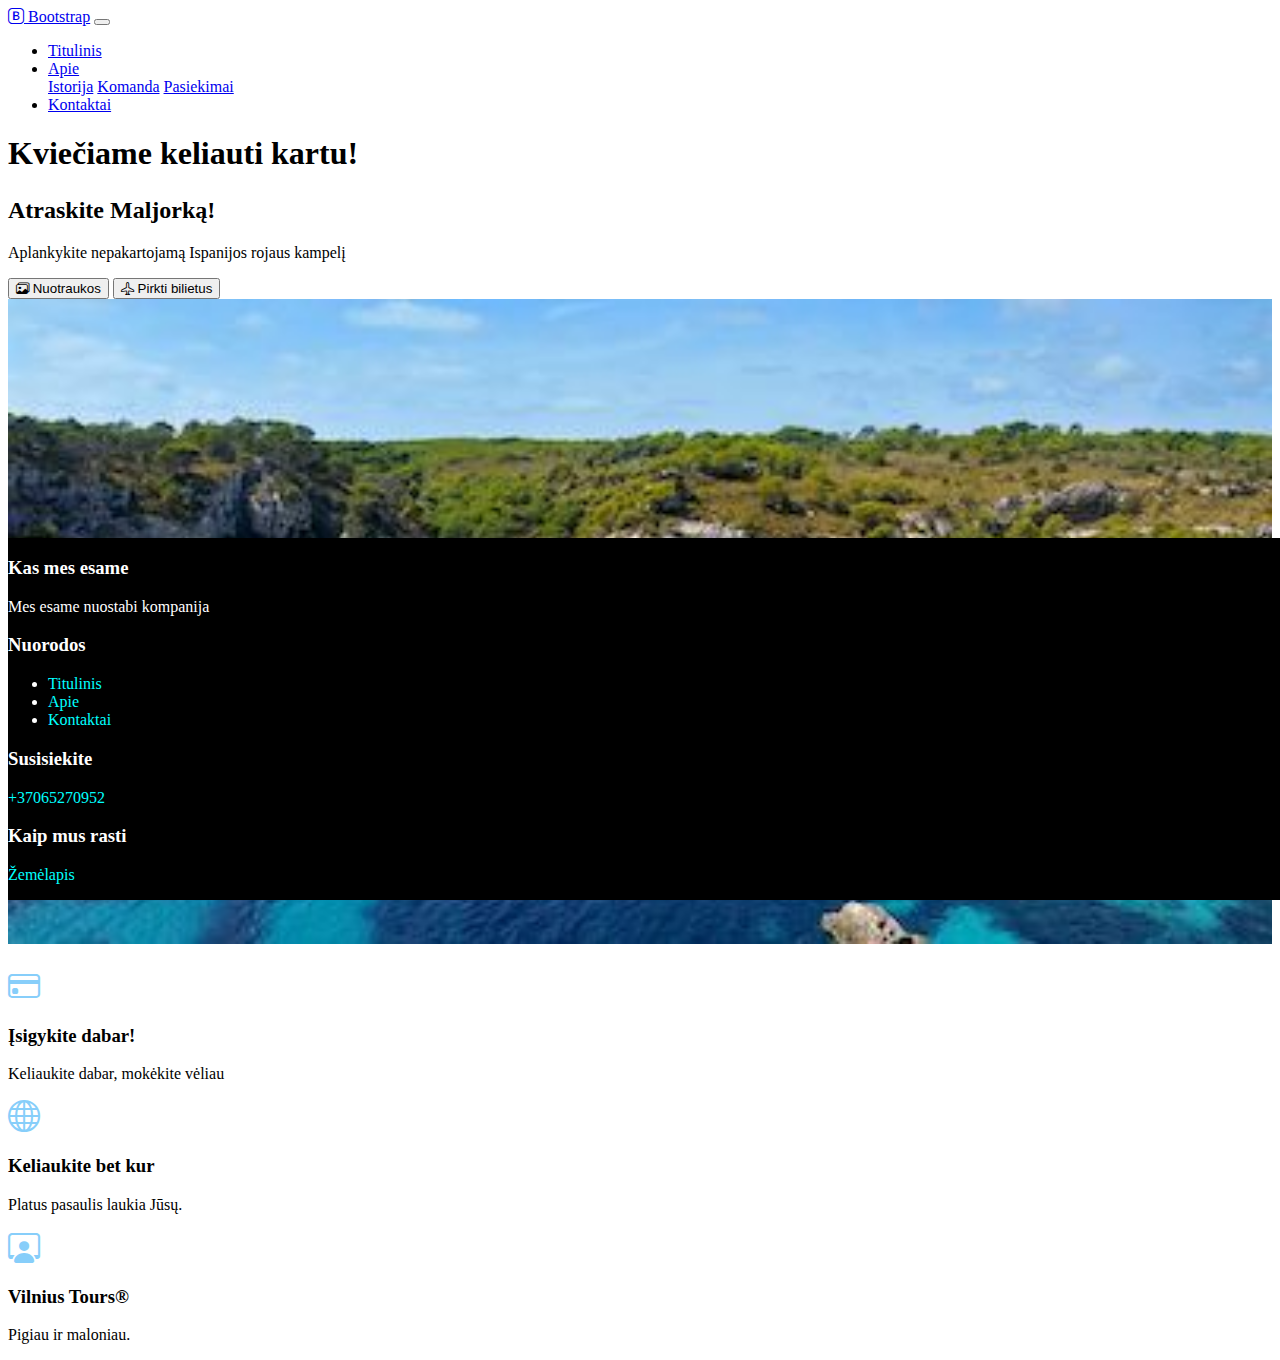
<file: d04/maljorka-galutinis/index.html>
<!DOCTYPE html>
<html lang="en">
<head>
    <meta charset="UTF-8">
    <meta http-equiv="X-UA-Compatible" content="IE=edge">
    <meta name="viewport" content="width=device-width, initial-scale=1.0">
    <link href="https://cdn.jsdelivr.net/npm/bootstrap@5.3.0-alpha1/dist/css/bootstrap.min.css" rel="stylesheet" integrity="sha384-GLhlTQ8iRABdZLl6O3oVMWSktQOp6b7In1Zl3/Jr59b6EGGoI1aFkw7cmDA6j6gD" crossorigin="anonymous">
    <link rel="stylesheet" href="https://cdn.jsdelivr.net/npm/bootstrap-icons@1.10.3/font/bootstrap-icons.css">
    <link rel="stylesheet" href="css/main.css">
    <script src="https://cdn.jsdelivr.net/npm/bootstrap@5.3.0-alpha1/dist/js/bootstrap.bundle.min.js" integrity="sha384-w76AqPfDkMBDXo30jS1Sgez6pr3x5MlQ1ZAGC+nuZB+EYdgRZgiwxhTBTkF7CXvN" crossorigin="anonymous" defer></script>
    <title>Keliaukime kartu</title>
</head>
<body>
    <nav class="navbar navbar-expand-md navbar-light bg-light">
        <div class="container">
            <a class="navbar-brand" href="/"><i class="bi bi-bootstrap"></i> Bootstrap</a>
            <button class="navbar-toggler" data-bs-toggle="collapse" data-bs-target="#navbarNavDropdown" aria-controls="navbarNavDropdown" aria-expanded="false" aria-label="Toggle navigation">
              <span class="navbar-toggler-icon"></span>
            </button>
            <div class="collapse navbar-collapse" id="navbarNavDropdown">
              <ul class="navbar-nav">
                <li class="nav-item active"><a class="nav-link" href="#">Titulinis</a></li>
                <li class="nav-item dropdown">
                  <a class="nav-link dropdown-toggle" href="#" id="navbarDropdownMenuLink" data-bs-toggle="dropdown" aria-haspopup="true" aria-expanded="false">Apie</a>
                  <div class="dropdown-menu" aria-labelledby="navbarDropdownMenuLink">
                    <a class="dropdown-item" href="#">Istorija</a>
                    <a class="dropdown-item" href="#">Komanda</a>
                    <a class="dropdown-item" href="#">Pasiekimai</a>
                  </div>
                </li>
                <li class="nav-item"><a class="nav-link" href="#">Kontaktai</a></li>
              </ul>
            </div>
        </div>
    </nav>
    <div class="container">
        <div class="row">
            <div class="col-md-12">
                <h1>Kviečiame keliauti kartu!</h1>
            </div>           
        </div>
        <div class="row card card-body bg-light">
            <div class="col-md-8">
                <h2>Atraskite Maljorką!</h2>
                <p class="lead">Aplankykite nepakartojamą Ispanijos rojaus kampelį</p>
                <button class="btn btn-lg btn-info"><i class="bi bi-images"></i> Nuotraukos</button>
                <button class="btn btn-lg btn-danger"><i class="bi bi-airplane"></i> Pirkti bilietus</button>
            </div>
            <div class="col-md-4 d-none d-md-block">
                <img src="images/mallorca.jpeg" alt="Stunning Mallorca">
            </div>
        </div>
        <div class="row features">
            <div class="col-sm-4 col-12 text-center">
                <i class="bi bi-credit-card"></i> 
                <h3>Įsigykite dabar!</h3>
                <p>Keliaukite dabar, mokėkite vėliau</p>
            </div>
            <div class="col-sm-4 col-6 text-center">
                <i class="bi bi-globe"></i> 
                <h3>Keliaukite bet kur</h3>
                <p>Platus pasaulis laukia Jūsų.</p>                
            </div>
            <div class="col-sm-4 col-6 text-center">
                <i class="bi bi-person-workspace"></i> 
                <h3>Vilnius Tours&reg;</h3>
                <p>Pigiau ir maloniau.</p>                
            </div>
        </div>
    </div>
    <div class="container-fluid footer">
        <div class="container">
            <div class="row">
                <div class="col">
                    <h3>Kas mes esame</h3>
                    <p>Mes esame nuostabi kompanija</p>
                </div>
                <div class="col">
                    <h3>Nuorodos</h3>
                    <ul class="list-unstyled">
                        <li><a href="index.html">Titulinis</a></li>
                        <li><a href="apie.html">Apie</a></li>
                        <li><a href="kontaktai.html">Kontaktai</a></li>
                    </ul>
                </div>
                <div class="col">
                    <h3>Susisiekite</h3>
                    <p><a href="tel:0037065270952">+37065270952</a></p>
                </div>
                <div class="col">
                    <h3>Kaip mus rasti</h3>
                    <p><a href="https://maps.google.com" target="_blank">Žemėlapis</a></p>
                </div>
            </div>
        </div>
    </div>
</body>
</html>
</file>
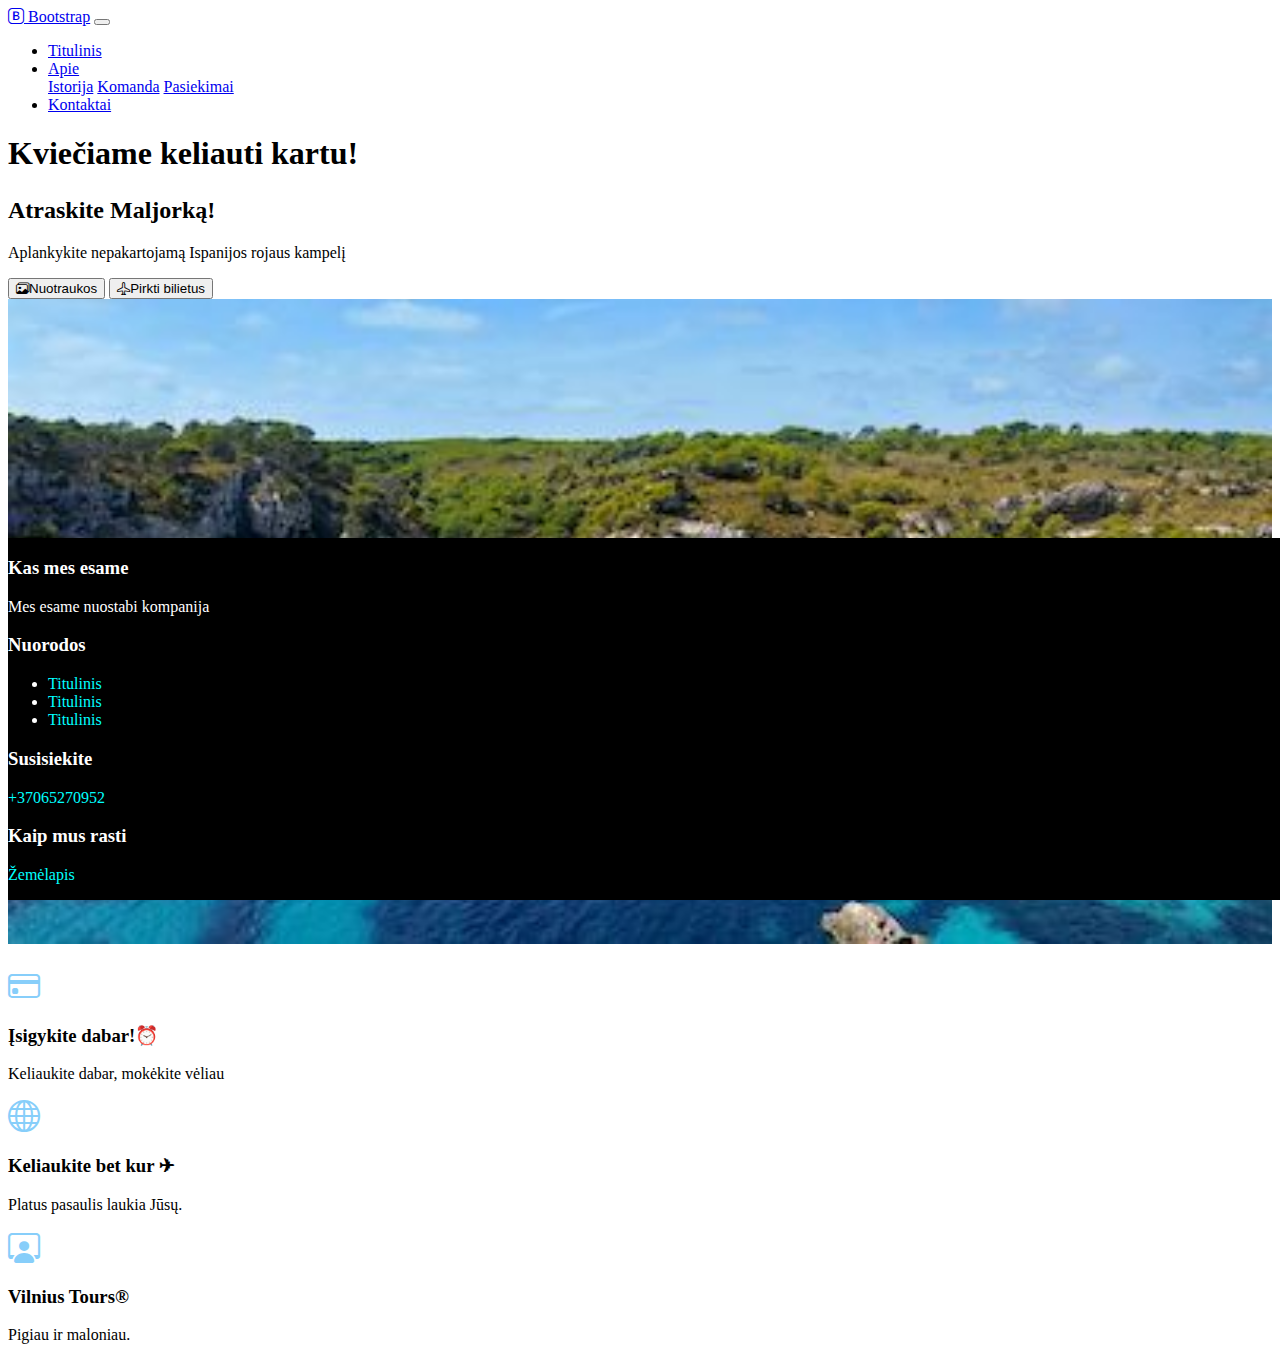
<file: d04/maljorka-pradinis/index.html>
<!DOCTYPE html>
<html lang="en">
  <head>
    <meta charset="UTF-8" />
    <meta http-equiv="X-UA-Compatible" content="IE=edge" />
    <meta name="viewport" content="width=device-width, initial-scale=1.0" />
    <link
      href="https://cdn.jsdelivr.net/npm/bootstrap@5.3.0-alpha1/dist/css/bootstrap.min.css"
      rel="stylesheet"
      integrity="sha384-GLhlTQ8iRABdZLl6O3oVMWSktQOp6b7In1Zl3/Jr59b6EGGoI1aFkw7cmDA6j6gD"
      crossorigin="anonymous"
    />
    <link
      rel="stylesheet"
      href="https://cdn.jsdelivr.net/npm/bootstrap-icons@1.10.3/font/bootstrap-icons.css"
    />
    <script
      src="https://cdn.jsdelivr.net/npm/bootstrap@5.3.0-alpha1/dist/js/bootstrap.bundle.min.js"
      integrity="sha384-w76AqPfDkMBDXo30jS1Sgez6pr3x5MlQ1ZAGC+nuZB+EYdgRZgiwxhTBTkF7CXvN"
      crossorigin="anonymous"
      defer
    ></script>
    <link rel="stylesheet" href="css/main.css" />
    <title>Keliaukime kartu</title>
  </head>
  <body>
    <nav class="navbar navbar-expand-md navbar-light bg-light">
      <div class="container">
        <a class="navbar-brand" href="/"
          ><i class="bi bi-bootstrap"></i> Bootstrap</a
        >
        <button
          class="navbar-toggler"
          data-bs-toggle="collapse"
          data-bs-target="#navbarNavDropdown"
          aria-controls="navbarNavDropdown"
          aria-expanded="false"
          aria-label="Toggle navigation"
        >
          <span class="navbar-toggler-icon"></span>
        </button>
        <div class="collapse navbar-collapse" id="navbarNavDropdown">
          <ul class="navbar-nav">
            <li class="nav-item active">
              <a class="nav-link" href="#">Titulinis</a>
            </li>
            <li class="nav-item dropdown">
              <a
                class="nav-link dropdown-toggle"
                href="#"
                id="navbarDropdownMenuLink"
                data-bs-toggle="dropdown"
                aria-haspopup="true"
                aria-expanded="false"
                >Apie</a
              >
              <div
                class="dropdown-menu"
                aria-labelledby="navbarDropdownMenuLink"
              >
                <a class="dropdown-item" href="#">Istorija</a>
                <a class="dropdown-item" href="#">Komanda</a>
                <a class="dropdown-item" href="#">Pasiekimai</a>
              </div>
            </li>
            <li class="nav-item"><a class="nav-link" href="#">Kontaktai</a></li>
          </ul>
        </div>
      </div>
    </nav>
    <div class="container">
      <div class="row">
        <div class="col-md-12">
          <h1>Kviečiame keliauti kartu!</h1>
        </div>
      </div>

      <div class="row card card-body bg-light">
        <div class="col-md-8">
          <h2>Atraskite Maljorką!</h2>
          <p>Aplankykite nepakartojamą Ispanijos rojaus kampelį</p>
          <button class="btn btn-lg btn-info">
            <i class="bi bi-images"></i>Nuotraukos
          </button>
          <button class="btn btn-lg btn-danger">
            <i class="bi bi-airplane"></i>Pirkti bilietus
          </button>
        </div>
        <div class="col-md-4 d-none d-md-block">
          <img src="images/mallorca.jpeg" alt="Mallorca seaview" />
        </div>
      </div>

      <div class="row features">
        <div class="col-12 col-md-4 text-center">
          <i class="bi bi-credit-card"></i>
          <h3>Įsigykite dabar!⏰</h3>
          <p>Keliaukite dabar, mokėkite vėliau</p>
        </div>
        <div class="col-12 col-md-4 text-center">
          <i class="bi bi-globe"></i>
          <h3>Keliaukite bet kur ✈</h3>
          <p>Platus pasaulis laukia Jūsų.</p>
        </div>
        <div class="col-12 col-md-4 text-center">
          <i class="bi bi-person-workspace"></i>
          <h3>Vilnius Tours&reg;</h3>
          <p>Pigiau ir maloniau.</p>
        </div>
      </div>
    </div>
    <div class="container-fluid footer">
      <div class="container">
        <div class="row">
          <div class="col">
            <h3>Kas mes esame</h3>
            <p>Mes esame nuostabi kompanija</p>
          </div>
          <div class="col">
            <h3>Nuorodos</h3>
            <ul class="list-unstyled">
              <li><a href="index.html">Titulinis</a></li>
              <li><a href="apie.html">Titulinis</a></li>
              <li><a href="kontaktai.html">Titulinis</a></li>
            </ul>
          </div>
          <div class="col">
            <h3>Susisiekite</h3>
            <p><a href="tel:0037065270952">+37065270952</a></p>
          </div>
          <div class="col">
            <h3>Kaip mus rasti</h3>
            <p>
              <a href="https://maps.google.com" target="_blank">Žemėlapis</a>
            </p>
          </div>
        </div>
      </div>
    </div>
  </body>
</html>
</file>
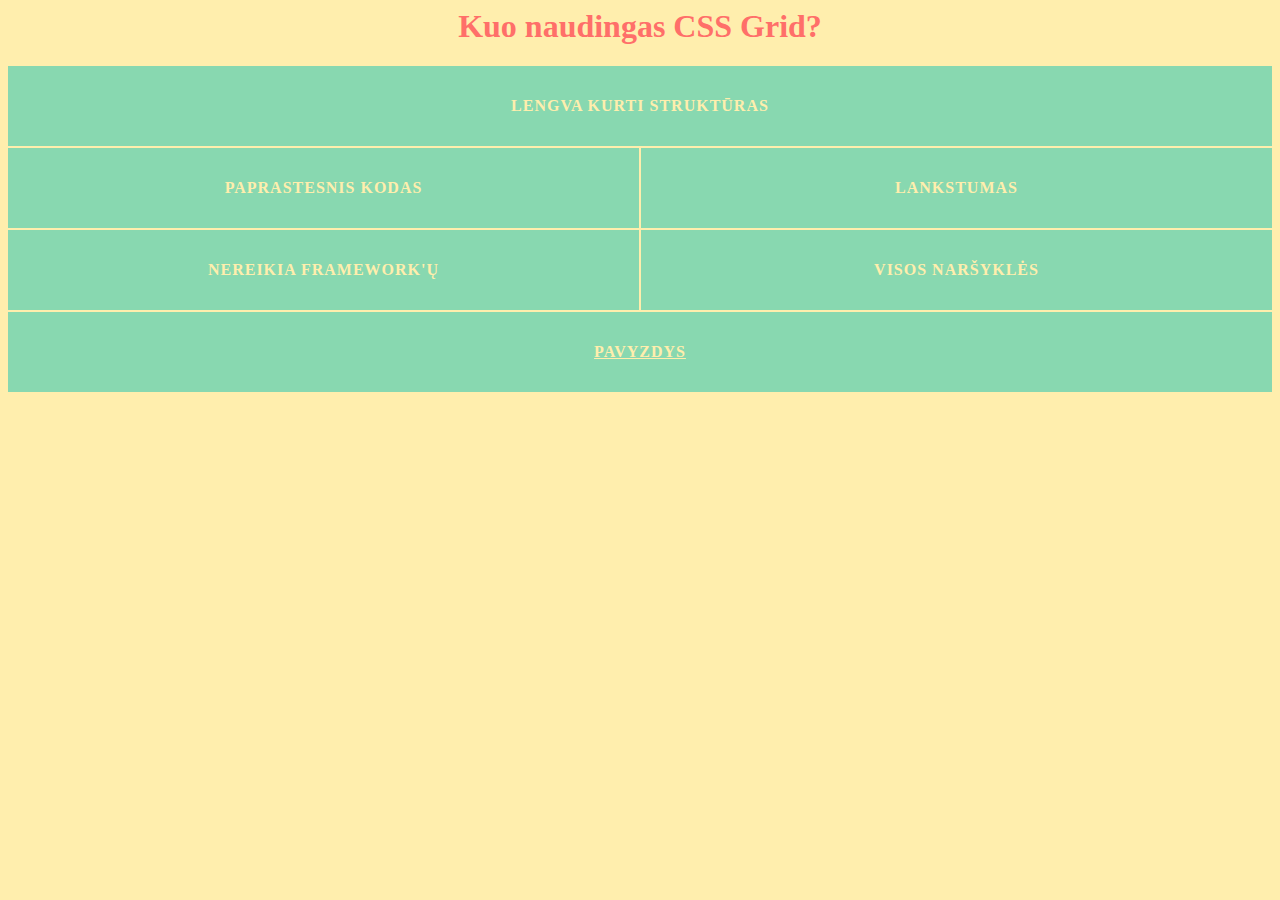
<file: d04/css-grid/01intro/index.html>
<html>
    <head>
        <link rel="stylesheet" href="style.css">
    </head>
    <body>
        <h1>Kuo naudingas CSS Grid?</h1>
        <ul class="list">
            <li>Lengva kurti struktūras</li>
            <li>Paprastesnis kodas</li>
            <li>Lankstumas</li>
            <li>Nereikia framework'ų</li>
            <li>Visos naršyklės</li>
            <li><a href="pvz.html">Pavyzdys</a></li>
        </ul>
    </body>
</html>
</file>
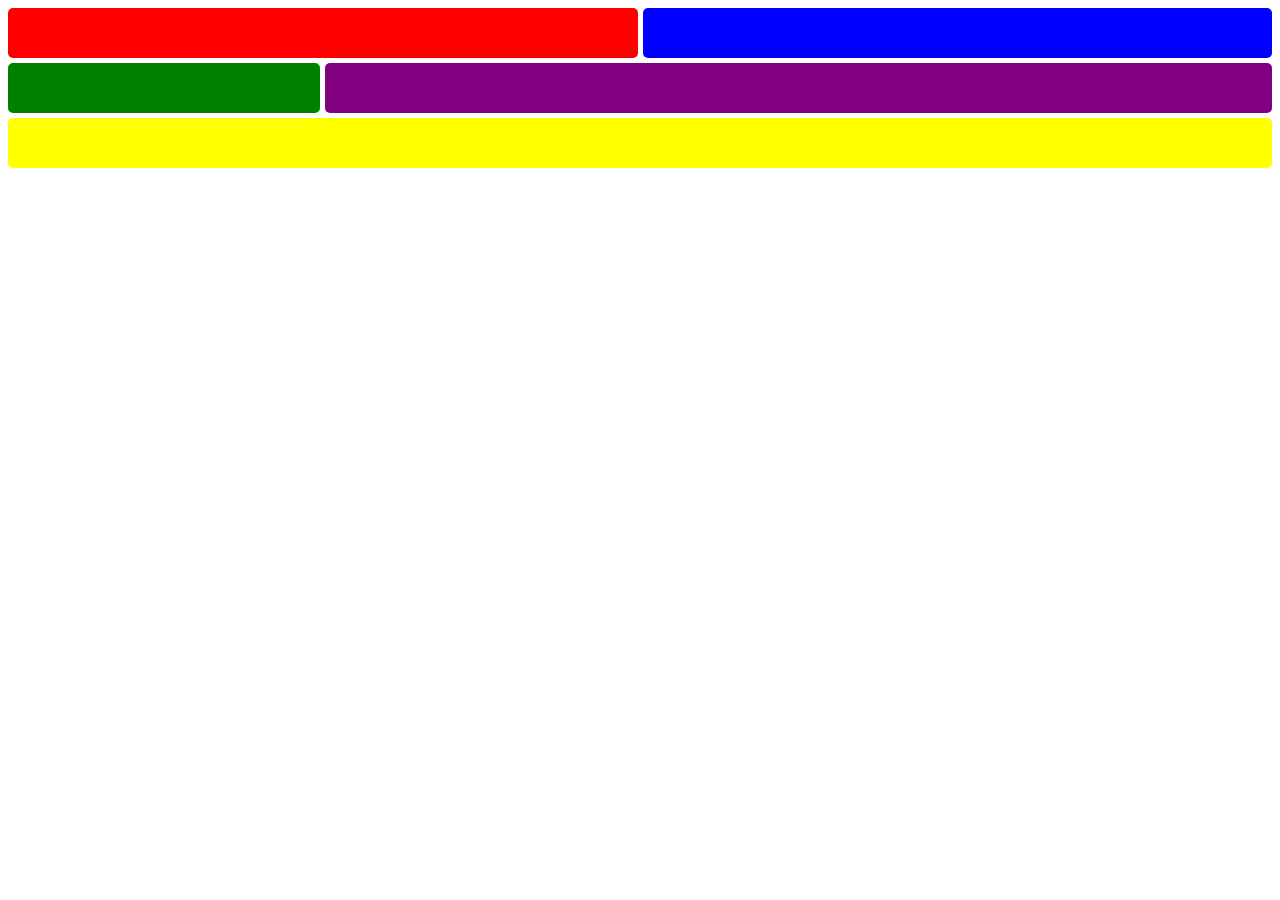
<file: d04/uzduotys-css-grid/01/index.html>
<!DOCTYPE html>
<html lang="en">
  <head>
    <meta charset="UTF-8" />
    <meta name="viewport" content="width=device-width, initial-scale=1.0" />
    <title>Document</title>
    <link rel="stylesheet" href="style.css" />
  </head>
  <body>
    <div class="container">
      <div class="red"></div>
      <div class="blue"></div>
      <div class="green"></div>
      <div class="purple"></div>
      <div class="yellow"></div>
    </div>
  </body>
</html>
</file>
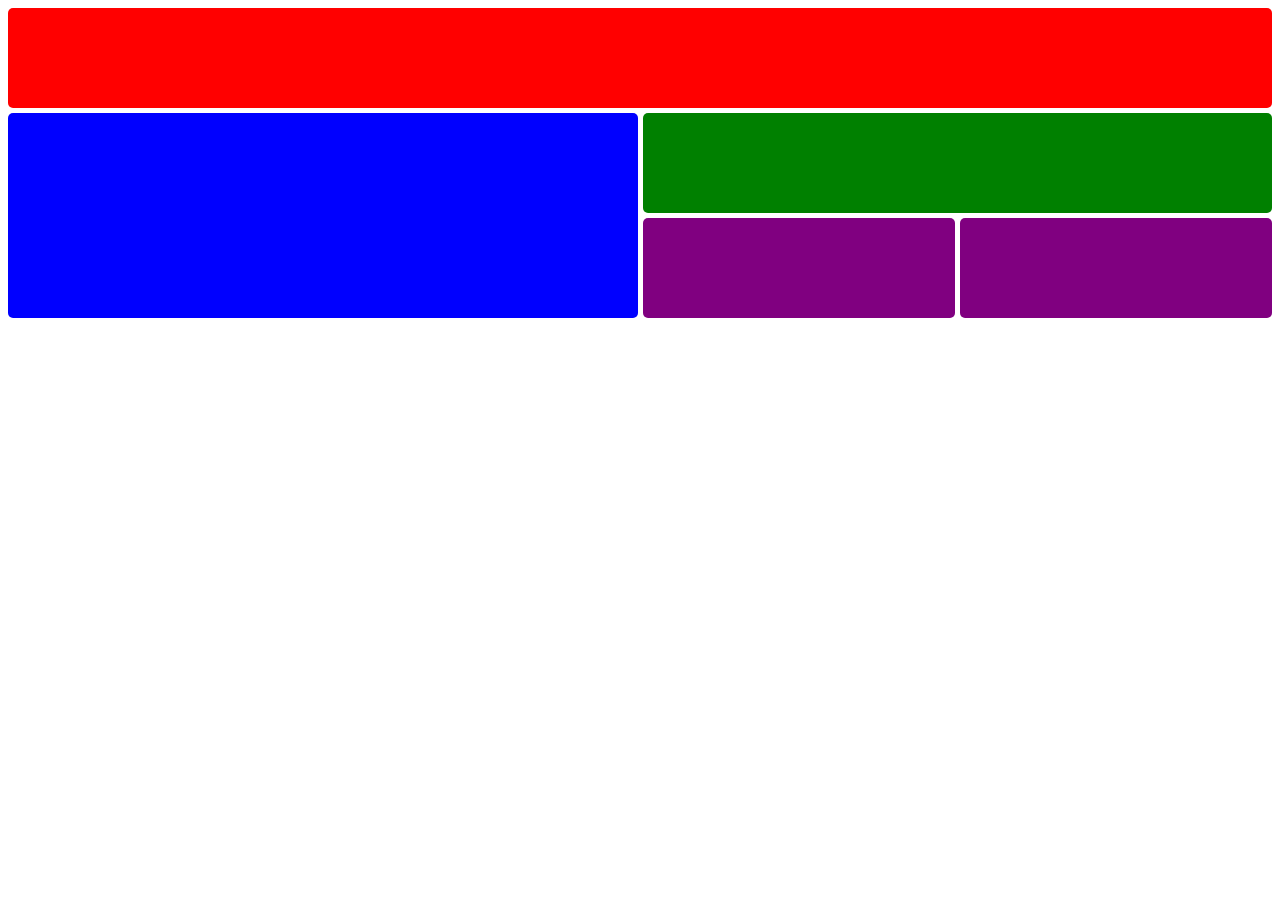
<file: d04/uzduotys-css-grid/02/index.html>
<!DOCTYPE html>
<html lang="en">
  <head>
    <meta charset="UTF-8" />
    <meta name="viewport" content="width=device-width, initial-scale=1.0" />
    <title>Document</title>
    <link rel="stylesheet" href="../02/style.css" />
  </head>
  <body>
    <div class="container">
      <div class="red"></div>
      <div class="blue"></div>
      <div class="green"></div>
      <div class="purple"></div>
      <div class="purple"></div>
    </div>
  </body>
</html>
</file>
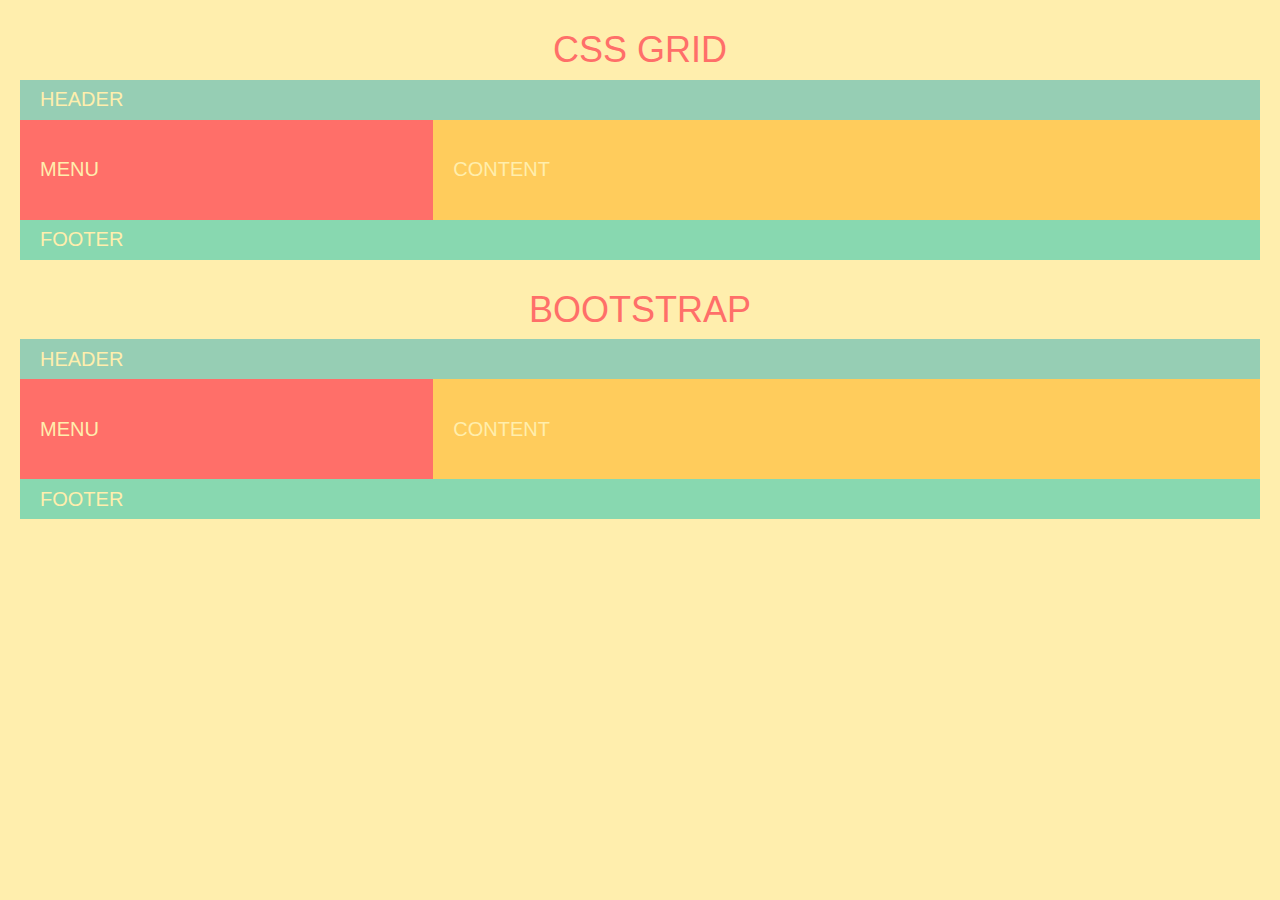
<file: d04/css-grid/01intro/pvz.html>
<html>
    <head>
        <link rel="stylesheet" href="basic.css">
        <link rel="stylesheet" href="pvz.css">
        <link rel="stylesheet" href="https://maxcdn.bootstrapcdn.com/bootstrap/3.3.7/css/bootstrap.min.css">
        <script src="https://ajax.googleapis.com/ajax/libs/jquery/3.2.1/jquery.min.js"></script>
        <script src="https://maxcdn.bootstrapcdn.com/bootstrap/3.3.7/js/bootstrap.min.js"></script>
    </head>
    <body>
        
        <!-- CSS Grid -->
        <h1 class="title">CSS Grid</h1>
        <div class="wrapper">
            <div class="header">Header</div>
            <div class="menu">Menu</div>
            <div class="content">Content</div>
            <div class="footer">Footer</div>
        </div>
    
        <!-- Bootstrap -->
        <h1 class="title">Bootstrap</h1>
        <div class="row">
            <div class="col-xs-12 header">
                Header
            </div>
        </div>
        <div class="row">
            <div class="col-xs-4 menu">
                Menu
            </div>
            <div class="col-xs-8 content">
                Content
            </div>
        </div>
        <div class="row">
            <div class="col-xs-12 footer">
                Footer
            </div>
        </div>

    </body>
</html>
</file>
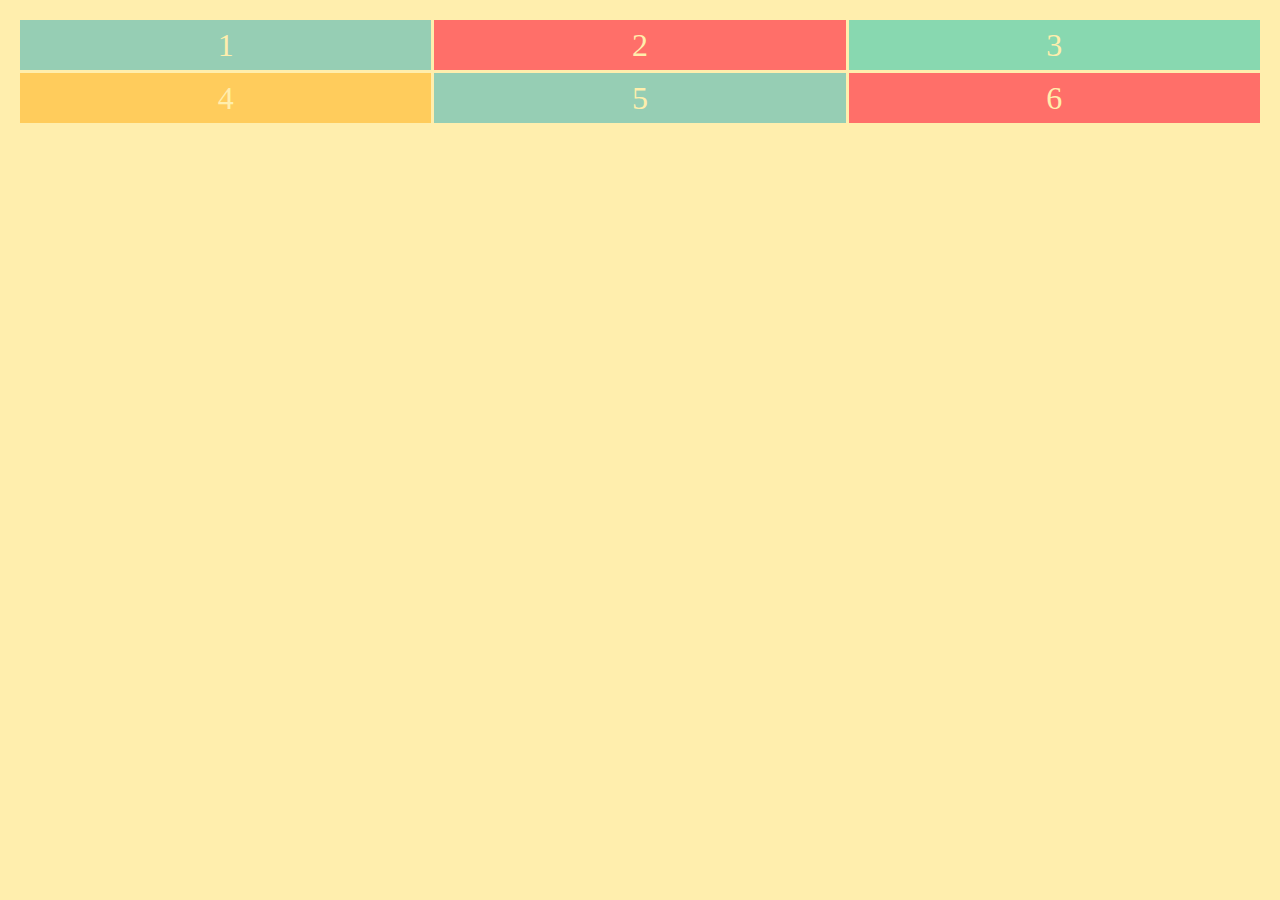
<file: d04/css-grid/02paskaita/1.html>
<html>
  <head>
    <link rel="stylesheet" href="1.css" />
    <style>
      .container {
        display: grid;
        grid-template-columns: auto auto auto;
        grid-template-rows: 50px 50px;
        grid-gap: 3px;
      }
    </style>
  </head>
  <body>
    <div class="container">
      <div>1</div>
      <div>2</div>
      <div>3</div>
      <div>4</div>
      <div>5</div>
      <div>6</div>
    </div>
  </body>
</html>
</file>
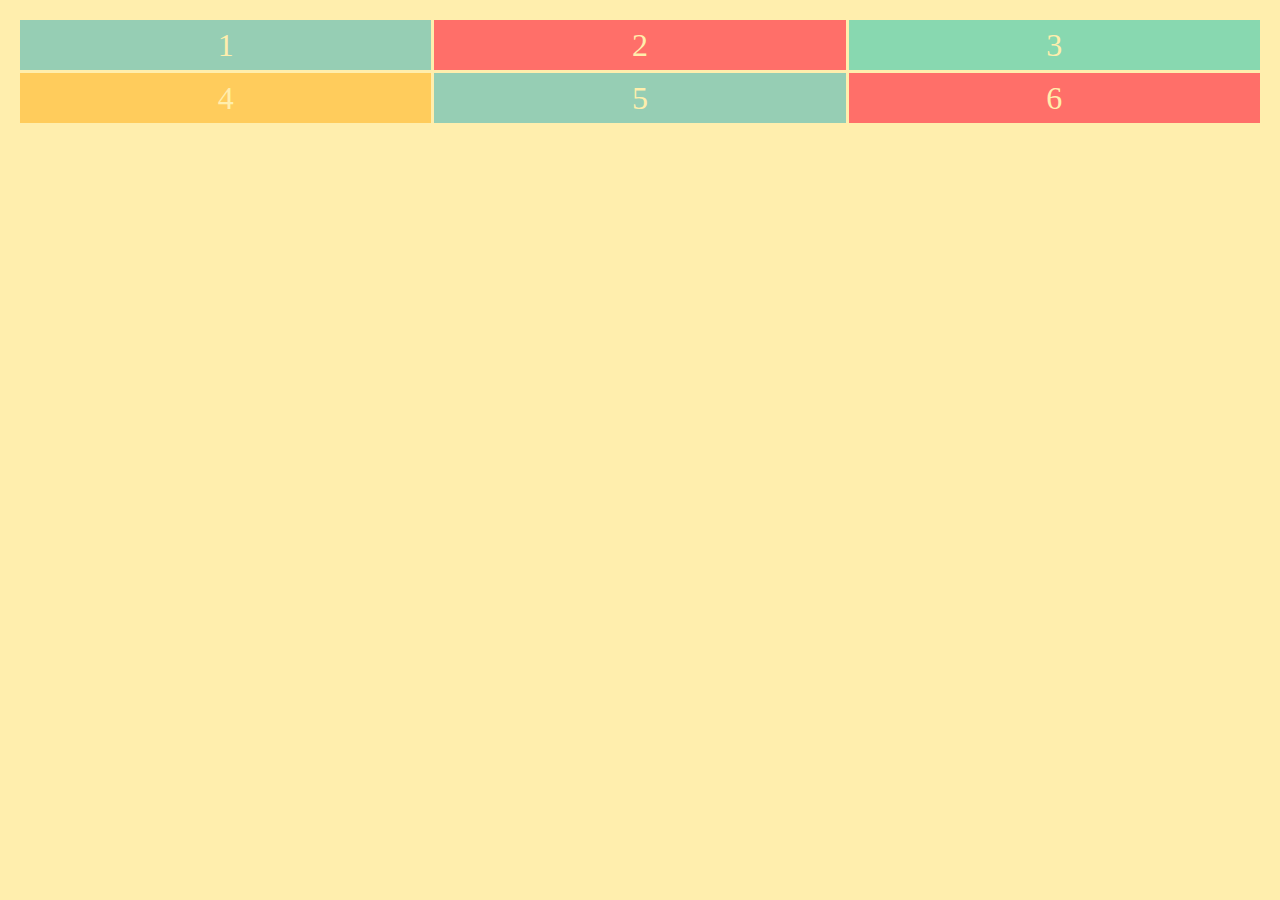
<file: d04/css-grid/02paskaita/2.html>
<html>
    <head>
        <link rel="stylesheet" href="1.css">
        <link rel="stylesheet" href="2.css">
    </head>
    <body>
        <div class="container">
            <div>1</div>
            <div>2</div>
            <div>3</div>
            <div>4</div>
            <div>5</div>
            <div>6</div>
        </div>
    </body>
</html>
</file>
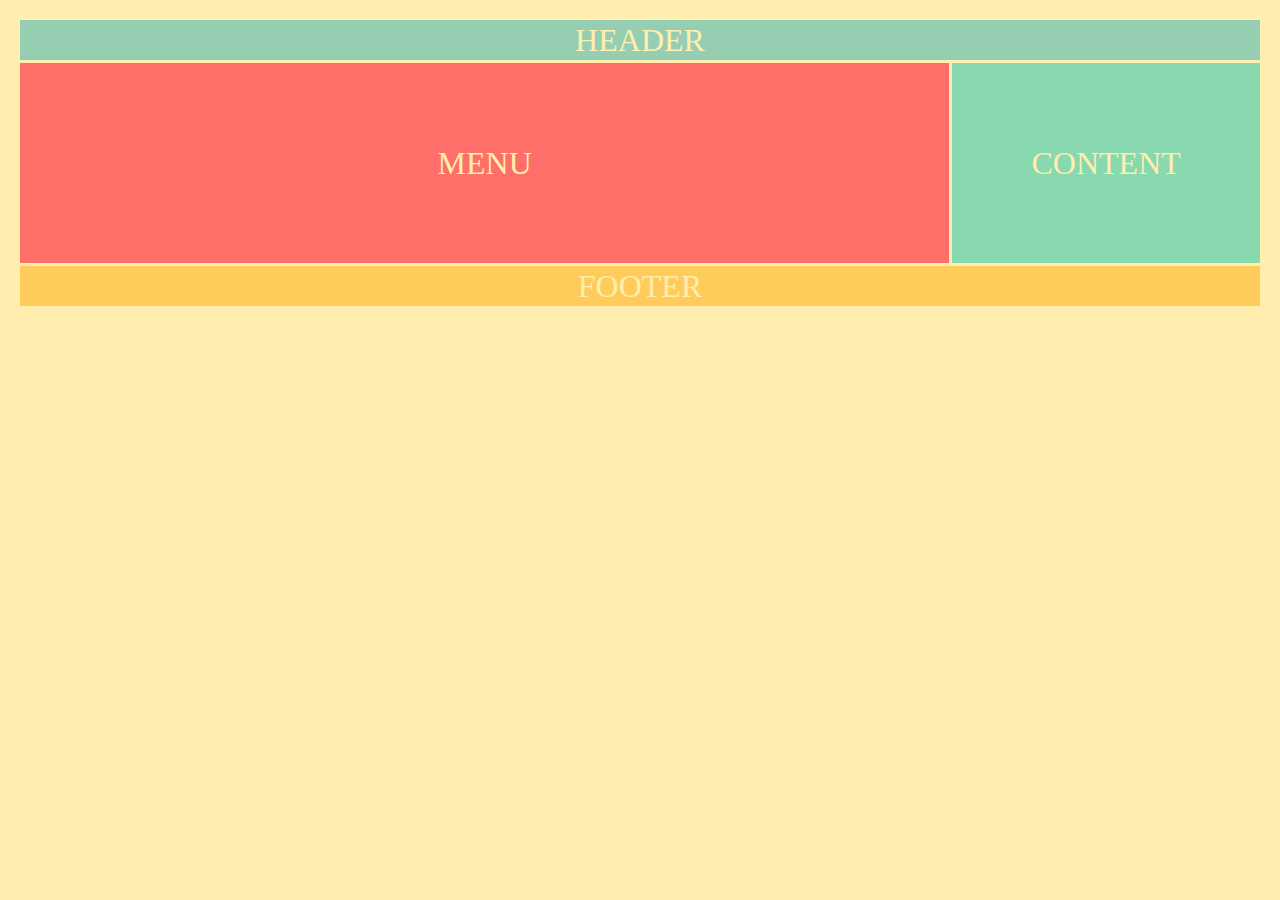
<file: d04/css-grid/02paskaita/3.html>
<html>
    <head>
        <link rel="stylesheet" href="1.css">
        <link rel="stylesheet" href="3.css">
    </head>
    <body>
        <div class="container">
            <div class="header">Header</div>
            <div class="menu">Menu</div>
            <div class="content">Content</div>
            <div class="footer">Footer</div>
        </div>
    </body>
</html>
</file>
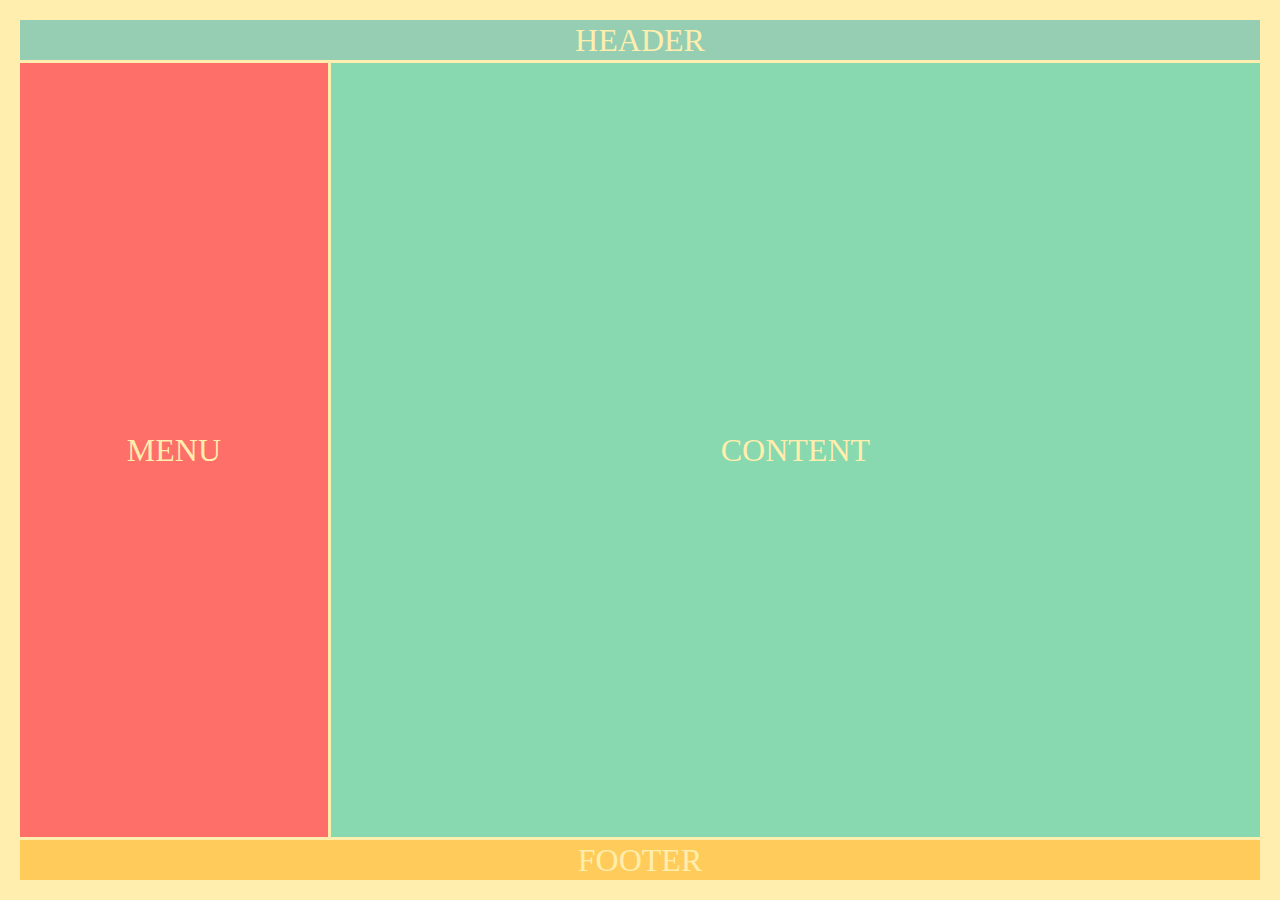
<file: d04/css-grid/02paskaita/4.html>
<html>
    <head>
        <link rel="stylesheet" href="1.css">
        <link rel="stylesheet" href="4.css">
    </head>
    <body>
        <div class="container">
            <div class="header">HEADER</div>
            <div class="menu">MENU</div>
            <div class="content">CONTENT</div>
            <div class="footer">FOOTER</div>
        </div>
    </body>
</html>
</file>
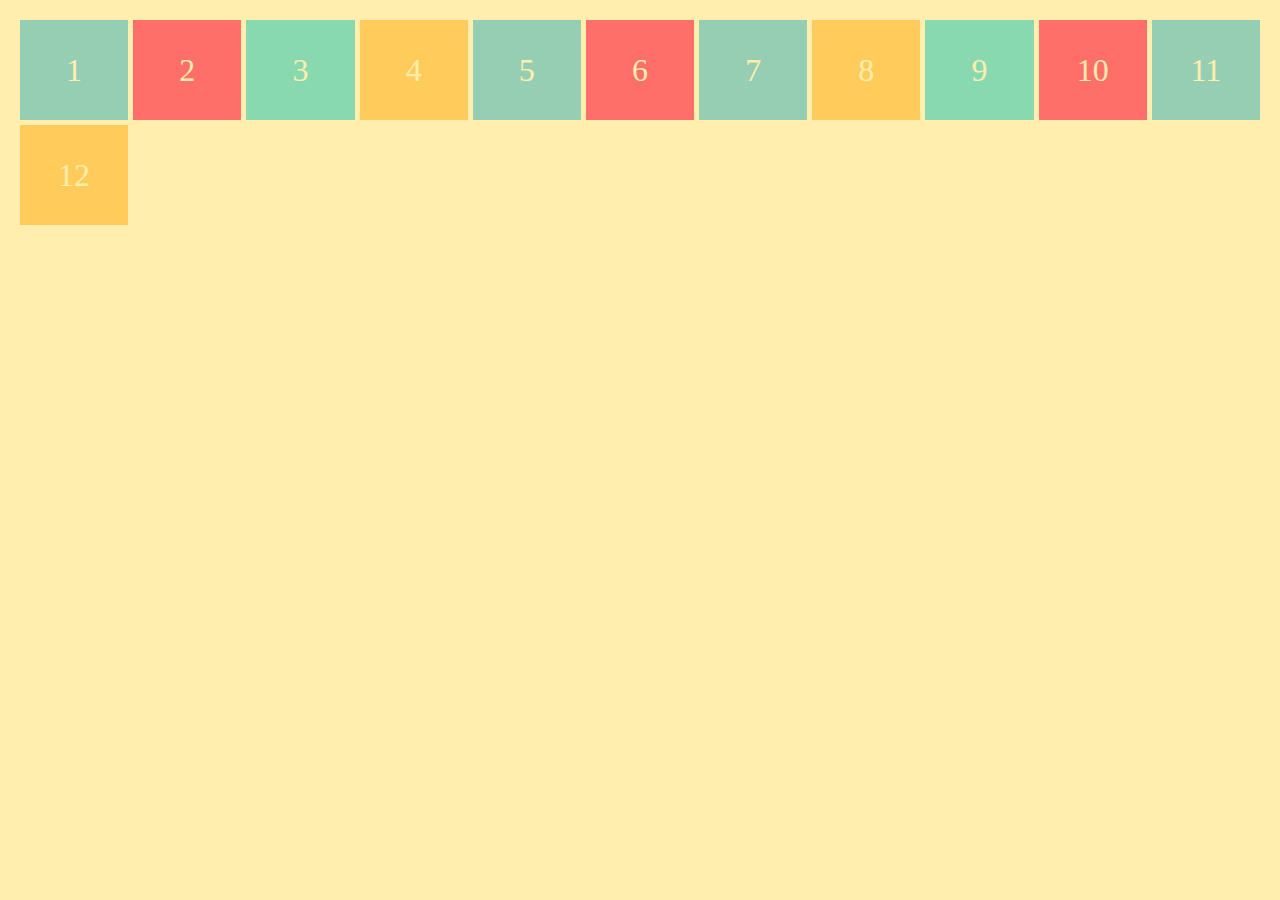
<file: d04/css-grid/02paskaita/5.html>
<html>
    <head>
        <link rel="stylesheet" href="1.css">
        <link rel="stylesheet" href="5.css">

    </head>
    <body>
        <div class="container">
            <div>1</div>
            <div>2</div>
            <div>3</div>
            <div>4</div>
            <div>5</div>
            <div>6</div>
            <div>7</div>
            <div>8</div>
            <div>9</div>
            <div>10</div>
            <div>11</div>
            <div>12</div>
        </div>
    </body>
</html>
</file>
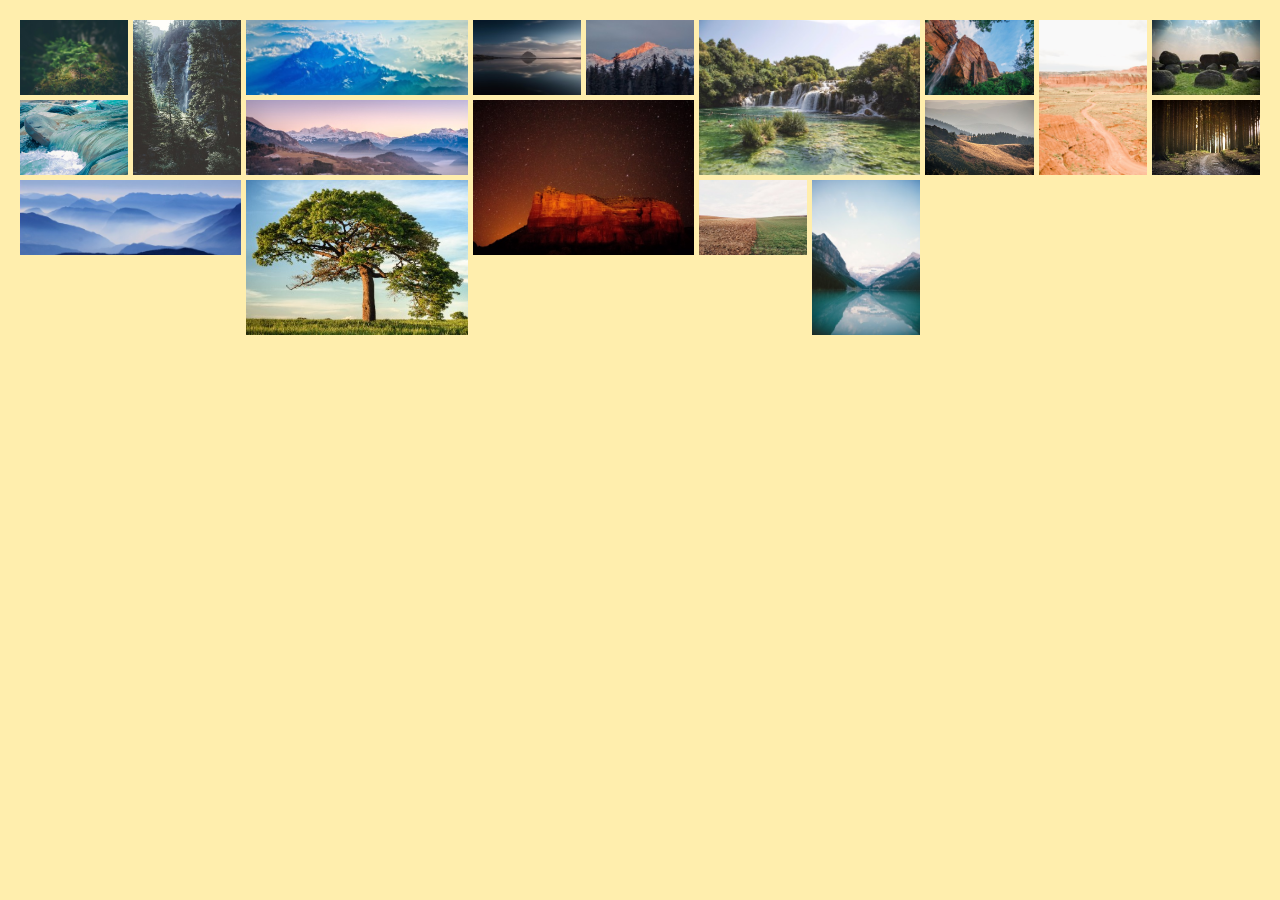
<file: d04/css-grid/03img-grid/image.html>
<html>
    <head><link rel="stylesheet" href="normalize.css">
        <link rel="stylesheet" href="image.css">
        <link rel="stylesheet" href="basic.css">
    </head>
    <body>
        <div class="container">
            <div><img src="img/normal1.jpg"/></div>
            <div class="vertical"><img src="img/vertical1.jpg"/></div>
            <div class="horizontal"><img src="img/horizontal1.jpg"/></div>
            <div><img src="img/normal2.jpg"/></div>
            <div><img src="img/normal3.jpg"/></div>
            <div class="big"><img src="img/big1.jpg"/></div>
            <div><img src="img/normal4.jpg"/></div>
            <div class="vertical"><img src="img/vertical2.jpg"/></div>
            <div><img src="img/normal5.jpg"/></div>
            <div class="horizontal"><img src="img/horizontal2.jpg"/></div>
            <div><img src="img/normal6.jpg"/></div>
            <div class="big"><img src="img/big2.jpg"/></div>
            <div><img src="img/normal7.jpg"/></div>
            <div class="horizontal"><img src="img/horizontal3.jpg"/></div>
            <div><img src="img/normal8.jpg"/></div>
            <div class="big"><img src="img/big3.jpg"/></div>
            <div><img src="img/normal9.jpg"/></div>
            <div class="vertical"><img src="img/vertical3.jpg"/></div>
        </div>
    </body>
</html>
</file>
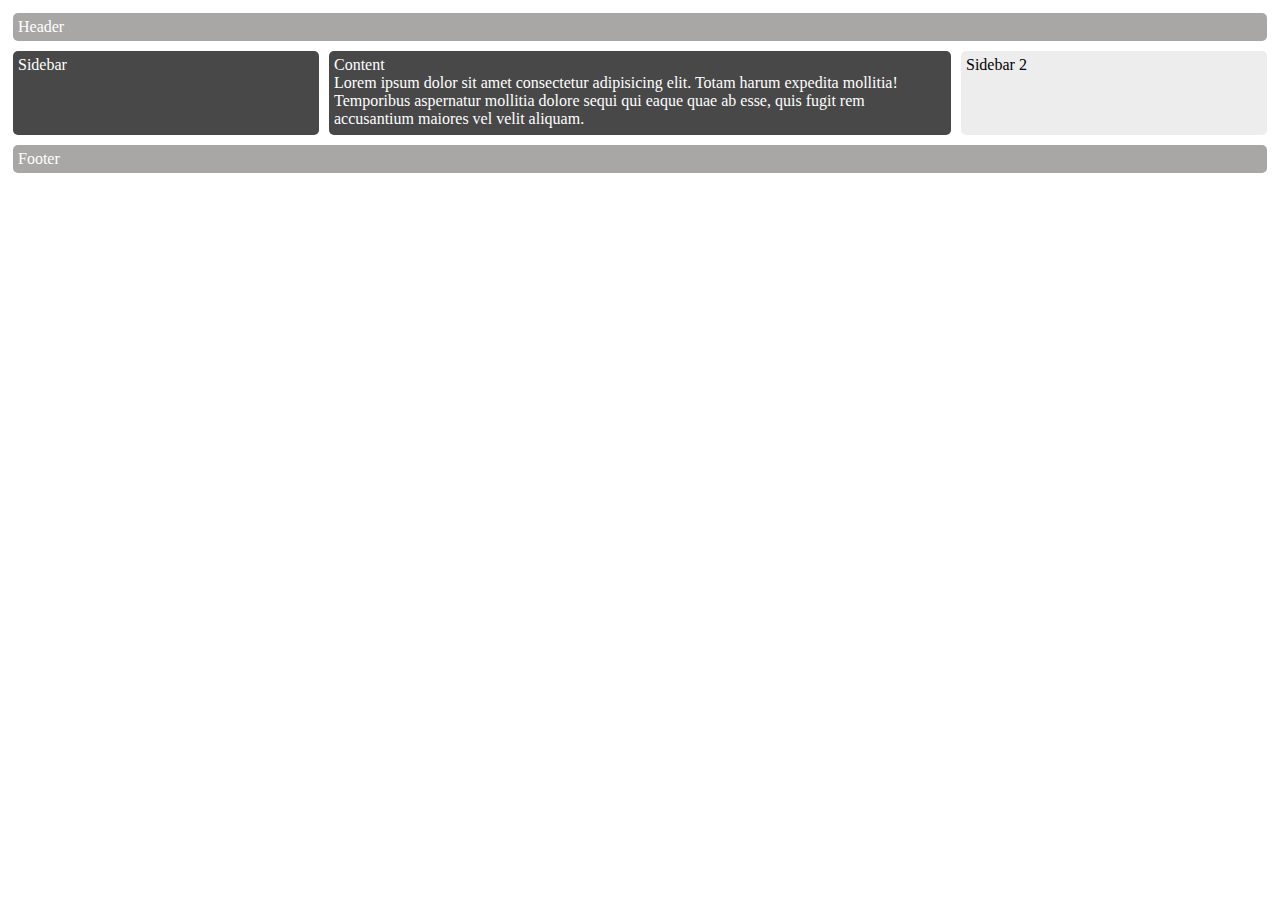
<file: d04/uzduotys-css-grid/03/index03.html>
<!DOCTYPE html>
<html lang="en">
  <head>
    <meta charset="UTF-8" />
    <meta name="viewport" content="width=device-width, initial-scale=1.0" />
    <title>Document</title>
    <link rel="stylesheet" href="style03.css" />
  </head>
  <body>
    <div class="container">
      <div class="header">Header</div>
      <div class="sidebar">Sidebar</div>
      <div class="content">
        Content <br />
        Lorem ipsum dolor sit amet consectetur adipisicing elit. Totam harum
        expedita mollitia! Temporibus aspernatur mollitia dolore sequi qui eaque
        quae ab esse, quis fugit rem accusantium maiores vel velit aliquam.
      </div>
      <div class="sidebar2">Sidebar 2</div>
      <div class="footer">Footer</div>
    </div>
  </body>
</html>
</file>
<file: d04/maljorka-galutinis/css/main.css>
.features .bi {
    font-size:32px;
    color:lightskyblue;
}

.footer {
    background-color:#000;
    color:#fff;
    position:fixed;
    bottom:0;
    width:100%;
}

.footer a {
    color: aqua;
    text-decoration:none;
}

.footer a:hover {
    color:#fff;
}

.card {
    flex-direction:row;
    margin:25px 0;
}

img {
    display:block;
    width:100%;
}

#navbarNavDropdown {
    justify-content: flex-end;
}
</file>
<file: d04/maljorka-pradinis/css/main.css>
.features .bi {
    font-size: 32px;
    color: lightskyblue;
}

.footer {
    background-color: #000;
    color: #fff;
    position: fixed;
    bottom: 0;
    width: 100%;
}

img {
    width: 100%;
    display: block;
}

.footer a {
    color: aqua;
    text-decoration: none;
}

.footer a:hover {
    color: #fff;
}

.card {
    flex-direction: row;
    margin: 25px 0;
}

#navbarNavDropdown {
    justify-content: flex-end;
}
</file>
<file: d04/css-grid/01intro/style.css>
h1 {
    color: #ff6f69;
    text-align: center; 
}

ul {
    list-style-type: none;
    padding-left: 0;
}

.list {
    padding-left: 0;
    display: grid;
    grid-gap: 2px;
    grid-template-columns: 1fr 1fr;
    grid-auto-rows: 80px;
}

.list :nth-child(1) {
    grid-column: 1/ span 2;
}

.list :nth-child(6) {
    grid-column: 1/ span 2;
}

li:hover {
    background-color: #ff6f69;	
}

a {
    color: #ffeead;
}

li {
    background-color: #88d8b0;
    display: flex;
    align-items: center;
    justify-content: center;
    color: 	#ffeead;
    font-weight: 800;
    letter-spacing: 1px;
    text-transform: uppercase;
}

html, body {
    background: #ffeead;
}
</file>
<file: d04/uzduotys-css-grid/01/style.css>
:root {
    --border: 5px;
}

.container {
    display: grid;
    grid-gap: 5px;
    grid-template-columns: repeat(4, 1fr);
    grid-auto-rows: 50px;
    grid-template-areas:
        "r r b b"
        "g p p p"
        "y y y y";
}

/* variantas 1
.red {
    background-color: red;
    border-radius: var(--border);
    grid-column: 1/3;
}

.blue {
    background-color: blue;
    border-radius: var(--border);
    grid-column: span 2;
}

.green {
    background-color: green;
    border-radius: var(--border);
}

.purple {
    background-color: purple;
    border-radius: var(--border);
    grid-column: span 3;
}

.yellow {
    background-color: yellow;
    border-radius: var(--border);
    grid-column: 1/5;
} */
.red {
    background-color: red;
    border-radius: var(--border);
    grid-area: r;
}

.blue {
    background-color: blue;
    border-radius: var(--border);
    grid-area: b;
}

.green {
    background-color: green;
    border-radius: var(--border);
    grid-area: g;
}

.purple {
    background-color: purple;
    border-radius: var(--border);
    grid-area: p;
}

.yellow {
    background-color: yellow;
    border-radius: var(--border);
    grid-area: y;
}
</file>
<file: d04/uzduotys-css-grid/02/style.css>
:root {
    --border: 5px;
}

.container {
    display: grid;
    grid-gap: 5px;
    grid-template-columns: repeat(4, 1fr);
    grid-auto-rows: 100px;
}

/* .red {
    background-color: red;
    border-radius: var(--border);
    grid-column: span 4;
}

.blue {
    background-color: blue;
    border-radius: var(--border);
    grid-column: span 2;
    grid-row: span 2;
}

.green {
    background-color: green;
    border-radius: var(--border);
    grid-column: span 2;
}

.purple {
    background-color: purple;
    border-radius: var(--border);
    grid-column: span 1;
} */
.red {
    background-color: red;
    border-radius: var(--border);
    grid-column: span 4;
}

.blue {
    background-color: blue;
    border-radius: var(--border);
    grid-column: span 2;
    grid-row: span 2;
}

.green {
    background-color: green;
    border-radius: var(--border);
    grid-column: span 2;
}

.purple {
    background-color: purple;
    border-radius: var(--border);
    grid-column: span 1;
}
</file>
<file: d04/css-grid/01intro/basic.css>
/* basic styling */
html, body  {
    background: #ffeead !important;
}

.header {
    background-color: #96ceb4;	
}

.menu {
    background-color: #ff6f69;
}

.content {
    background-color: #ffcc5c;
}

.footer {
    background-color: #88d8b0;
}

.title {
    color: #ff6f69;
    background-color: #ffeead;
    text-align: center;
    padding: 30px 0 10px;
    margin: 0px
}

.wrapper > div {
    padding-left: 20px;
    color: #ffeead;
    display: flex;
    align-items: center;
    font-size: 20px;
}

.row > div {
    padding-left: 20px;
    color: #ffeead;
    display: flex;
    align-items: center;
    font-size: 20px;
}

.row > .content  {
    height: 100px;
}

html {
    padding: 0 10px;
    margin: 0 10px;
    text-transform:uppercase;
}

body > .row {
    margin: 0px;
}

.row > .menu  {
    height: 100px;
}

.row > .header {
    height: 40px;
}

.row > .footer {
    height: 40px;
}
</file>
<file: d04/css-grid/01intro/pvz.css>
.wrapper {
    display: grid;
    grid-template-columns: repeat(12, 1fr);
    grid-template-rows: 40px 100px 40px;
}

.header {
    grid-column: span 12;
}

.menu {
    grid-column: span 4;
}

.content {
    grid-column: span 8;
}

.footer {
    grid-column: span 12;
}

@media screen and (max-width: 650px) {
    .header {
        grid-column: span 6;
    }
    
    .menu {
        grid-row: 1;
        grid-column: span 6;
    }
    
    .content {
        grid-column: span 12;
    }
}
</file>
<file: d04/css-grid/02paskaita/1.css>
html, body {
    background-color: #ffeead;
    margin: 10px;
}

.container > div {
    display: flex;
    justify-content: center;
    align-items: center;
    font-size: 2em;
    color: #ffeead;
    text-transform: uppercase;
}

.container > div:nth-child(1n) {
    background-color: #96ceb4;	
}

.container > div:nth-child(3n) {
    background-color: #88d8b0;
}

.container > div:nth-child(2n) {
    background-color: #ff6f69;
}

.container > div:nth-child(4n) {
    background-color: #ffcc5c;
}
</file>
<file: d04/css-grid/02paskaita/2.css>
.container {
    display: grid;
    grid-template: repeat(2, 50px) / repeat(3, 1fr);
    grid-gap: 3px;
}
</file>
<file: d04/css-grid/02paskaita/3.css>
.container {
    display: grid;
    grid-gap: 3px;
    grid-template-columns: repeat(4, 1fr);
    grid-template-rows: 40px 200px 40px;
}

.header {
    grid-column: 1/-1;
}

.menu {
    grid-column: 1/span 3;
}

.content {
    grid-column: 4/-1;
}

.footer {
    grid-column: 1/-1;
}
</file>
<file: d04/css-grid/02paskaita/4.css>
.container {
    height: 100%;
    display: grid;
    grid-gap: 3px;
    grid-template-columns: repeat(4, 1fr);
    grid-template-rows: 40px auto 40px;
    grid-template-areas:
        "h h h h"
        "m c c c"
        "f f f f";
}

.header {
    grid-area: h;
}

.menu {
    grid-area: m;
}

.content {
    grid-area: c;
}

.footer {
    grid-area: f;
}
</file>
<file: d04/css-grid/02paskaita/5.css>
.container {
    display: grid;
    grid-gap: 5px;
    grid-template-columns: repeat(auto-fit, minmax(100px, 1fr));
    grid-auto-rows: 100px;
}
</file>
<file: d04/css-grid/03img-grid/image.css>
.container {
    display: grid;
    grid-gap: 5px;
    grid-template-columns: repeat(auto-fit, minmax(100px, 1fr));
    grid-auto-rows: 75px;
    grid-auto-flow: dense;
}

.horizontal {
    grid-column: span 2;
}

.vertical {
    grid-row: span 2;
}

.big {
    grid-column: span 2;
    grid-row: span 2;
}
</file>
<file: d04/css-grid/03img-grid/basic.css>
.container > div {
    display: flex;
    justify-content: center;
    align-items: center;
    font-size: 2em;
    color: #ffeead;
}

.container > div > img {
    width: 100%;
    height: 100%;
    object-fit: cover;
}

html, body {
    background-color: #ffeead;
    margin: 10px;
}
</file>
<file: d04/uzduotys-css-grid/03/style03.css>
:root {
    --border: 5px;
    --very-light: rgb(237, 237, 237);
    --light: rgb(169, 166, 166);
    --dark: rgb(72, 72, 72);
}

body {
    color: white;
}

div {
    padding: 5px;
}

/* .container {
    display: grid;
    grid-gap: 10px;
    grid-template-columns: repeat(4, 1fr);
    grid-template-rows: 1fr 3fr 2fr 1fr;
}

.header {
    background-color: var(--light);
    grid-column: 1/-1;
    border-radius: var(--border);
}

.sidebar {
    background-color: var(--dark);
    border-radius: var(--border);
}

.content {
    background-color: var(--dark);
    grid-column: span 2;
    border-radius: var(--border);
}

.sidebar2 {
    background-color: var(--very-light);
    color: black;
    border-radius: var(--border);
}

.footer {
    background-color: var(--light);
    grid-column: 1/-1;
    border-radius: var(--border);
} */

/* @media screen and (max-width:700px) {
    .content {
        grid-column: span 3;
    }

    .sidebar2 {
        grid-column: span 4;
    }
}

@media screen and (max-width:450px) {
    .container {
        grid-template-rows: 1fr 2fr 3fr 2fr 1fr;
    }

    .sidebar {
        grid-column: span 4;
    }

    .content {
        grid-column: span 4;
    }
} */
.container {
    display: grid;
    grid-gap: 10px;
    grid-template-columns: repeat(4, 1fr);
    grid-template-rows: 1fr 3fr 1fr;
    grid-template-areas:
        "header header header header"
        "sidebar content content sidebar2"
        "footer footer footer footer";
}

.header {
    background-color: var(--light);
    border-radius: var(--border);
    grid-area: header;
}

.sidebar {
    background-color: var(--dark);
    border-radius: var(--border);
    grid-area: sidebar;
}

.content {
    background-color: var(--dark);
    border-radius: var(--border);
    grid-area: content;
}

.sidebar2 {
    background-color: var(--very-light);
    color: black;
    border-radius: var(--border);
    grid-area: sidebar2;
}

.footer {
    background-color: var(--light);
    border-radius: var(--border);
    grid-area: footer;
}

@media screen and (max-width:700px) {
    .container {
        grid-template-areas:
            "header header header header"
            "sidebar content content content"
            "sidebar2 sidebar2 sidebar2 sidebar2"
            "footer footer footer footer";
        grid-template-rows: 1fr 3fr 2fr 1fr;
    }

    .content {
        grid-area: content;
    }
}

@media screen and (max-width:450px) {
    .container {
        grid-template-areas:
            "header header header header"
            "sidebar sidebar sidebar sidebar"
            "content content content content"
            "sidebar2 sidebar2 sidebar2 sidebar2"
            "footer footer footer footer";
        grid-template-rows: 1fr 2fr 3fr 2fr 1fr;
    }

}
</file>
